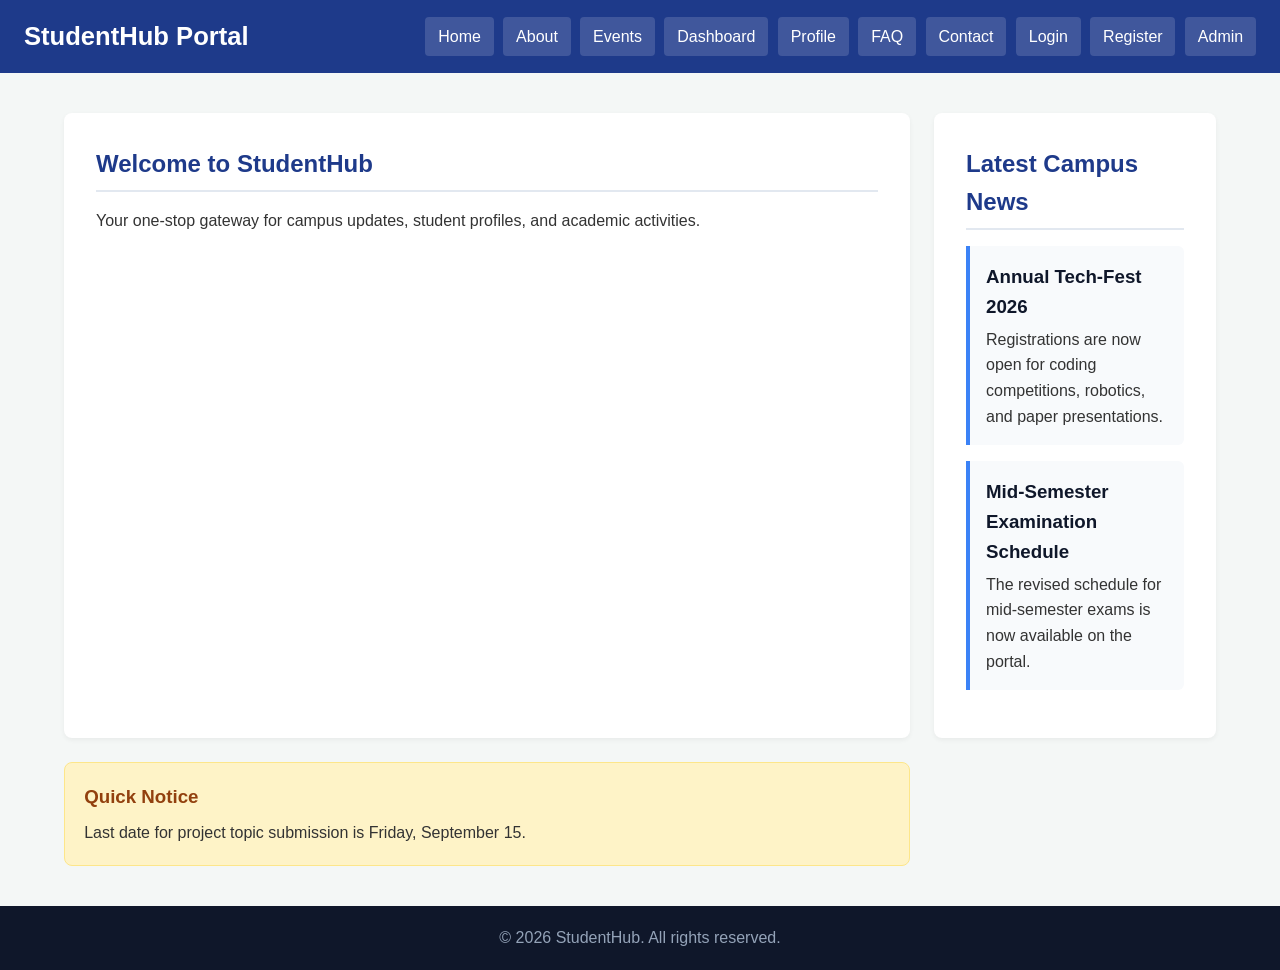
<file: index.html>
<!DOCTYPE html>
<html lang="en">
<head>
    
    <meta charset="UTF-8">
    <meta name="viewport" content="width=device-width, initial-scale=1.0">
    <meta name="description" content="StudentHub - Centralized Student Portal">
    <title>StudentHub | Home</title>
   <link rel="stylesheet" href="assets/css/style.css">
</head>
<body>
    <header>
        <h1>StudentHub Portal</h1>
        <nav aria-label="Main Navigation">
            <ul>
                <li><a href="index.html">Home</a></li>
                <li><a href="about.html">About</a></li>
                <li><a href="events.html">Events</a></li>
                <li><a href="dashboard.html">Dashboard</a></li>
                <li><a href="profile.html">Profile</a></li>
                <li><a href="faq.html">FAQ</a></li>
                <li><a href="contact.html">Contact</a></li>
                <li><a href="login.html">Login</a></li>
                <li><a href="register.html">Register</a></li>
                <li><a href="admin.html">Admin</a></li>
            </ul>
        </nav>
    </header>

    <main>
        <section>
            <h2>Welcome to StudentHub</h2>
            <p>Your one-stop gateway for campus updates, student profiles, and academic activities.</p>
        </section>

        <section>
            <h2>Latest Campus News</h2>
            <article>
                <h3>Annual Tech-Fest 2026</h3>
                <p>Registrations are now open for coding competitions, robotics, and paper presentations.</p>
            </article>
            <article>
                <h3>Mid-Semester Examination Schedule</h3>
                <p>The revised schedule for mid-semester exams is now available on the portal.</p>
            </article>
        </section>

        <aside>
            <h3>Quick Notice</h3>
            <p>Last date for project topic submission is Friday, September 15.</p>
        </aside>
    </main>

    <footer>
        <p>&copy; 2026 StudentHub. All rights reserved.</p>
    </footer>
</body>
</html>
</file>
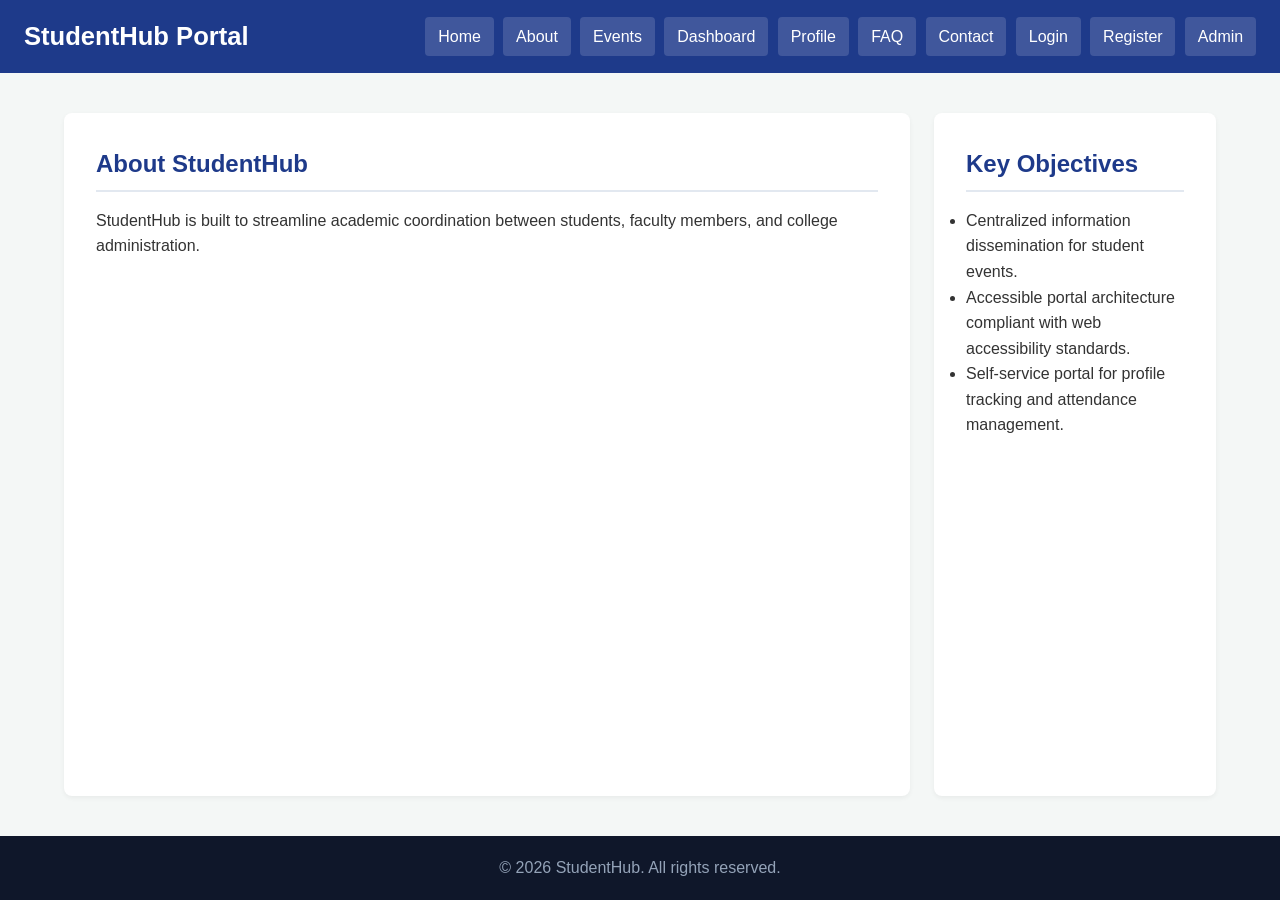
<file: about.html>
<!DOCTYPE html>
<html lang="en">
<head>
    <link rel="stylesheet" href="assets/css/style.css">
    <meta charset="UTF-8">
    <meta name="viewport" content="width=device-width, initial-scale=1.0">
    <title>StudentHub | About Us</title>
</head>
<body>
    <header>
        <h1>StudentHub Portal</h1>
        <nav aria-label="Main Navigation">
            <ul>
                <li><a href="index.html">Home</a></li>
                <li><a href="about.html">About</a></li>
                <li><a href="events.html">Events</a></li>
                <li><a href="dashboard.html">Dashboard</a></li>
                <li><a href="profile.html">Profile</a></li>
                <li><a href="faq.html">FAQ</a></li>
                <li><a href="contact.html">Contact</a></li>
                <li><a href="login.html">Login</a></li>
                <li><a href="register.html">Register</a></li>
                <li><a href="admin.html">Admin</a></li>
            </ul>
        </nav>
    </header>

    <main>
        <section>
            <h2>About StudentHub</h2>
            <p>StudentHub is built to streamline academic coordination between students, faculty members, and college administration.</p>
        </section>

        <section>
            <h2>Key Objectives</h2>
            <ul>
                <li>Centralized information dissemination for student events.</li>
                <li>Accessible portal architecture compliant with web accessibility standards.</li>
                <li>Self-service portal for profile tracking and attendance management.</li>
            </ul>
        </section>
    </main>

    <footer>
        <p>&copy; 2026 StudentHub. All rights reserved.</p>
    </footer>
</body>
</html>
</file>
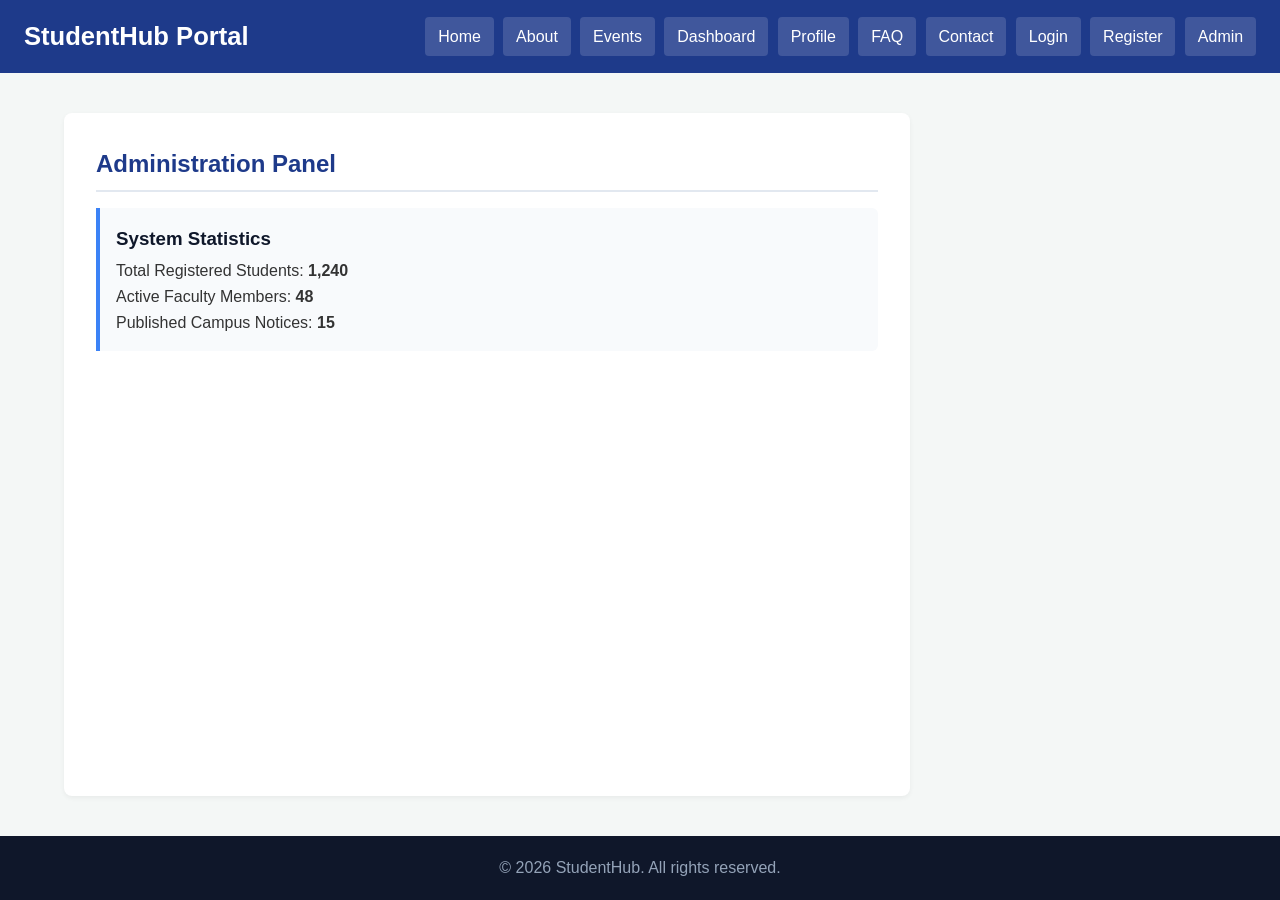
<file: admin.html>
<!DOCTYPE html>
<html lang="en">
<head>
    
    <meta charset="UTF-8">
    <meta name="viewport" content="width=device-width, initial-scale=1.0">
    <title>StudentHub | Admin Panel</title>
    <link rel="stylesheet" href="assets/css/style.css">
</head>
<body>
    <header>
        <h1>StudentHub Portal</h1>
        <nav aria-label="Main Navigation">
            <ul>
                <li><a href="index.html">Home</a></li>
                <li><a href="about.html">About</a></li>
                <li><a href="events.html">Events</a></li>
                <li><a href="dashboard.html">Dashboard</a></li>
                <li><a href="profile.html">Profile</a></li>
                <li><a href="faq.html">FAQ</a></li>
                <li><a href="contact.html">Contact</a></li>
                <li><a href="login.html">Login</a></li>
                <li><a href="register.html">Register</a></li>
                <li><a href="admin.html">Admin</a></li>
            </ul>
        </nav>
    </header>

    <main>
        <section>
            <h2>Administration Panel</h2>
            <article>
                <h3>System Statistics</h3>
                <p>Total Registered Students: <strong>1,240</strong></p>
                <p>Active Faculty Members: <strong>48</strong></p>
                <p>Published Campus Notices: <strong>15</strong></p>
            </article>
        </section>
    </main>

    <footer>
        <p>&copy; 2026 StudentHub. All rights reserved.</p>
    </footer>
</body>
</html>
</file>
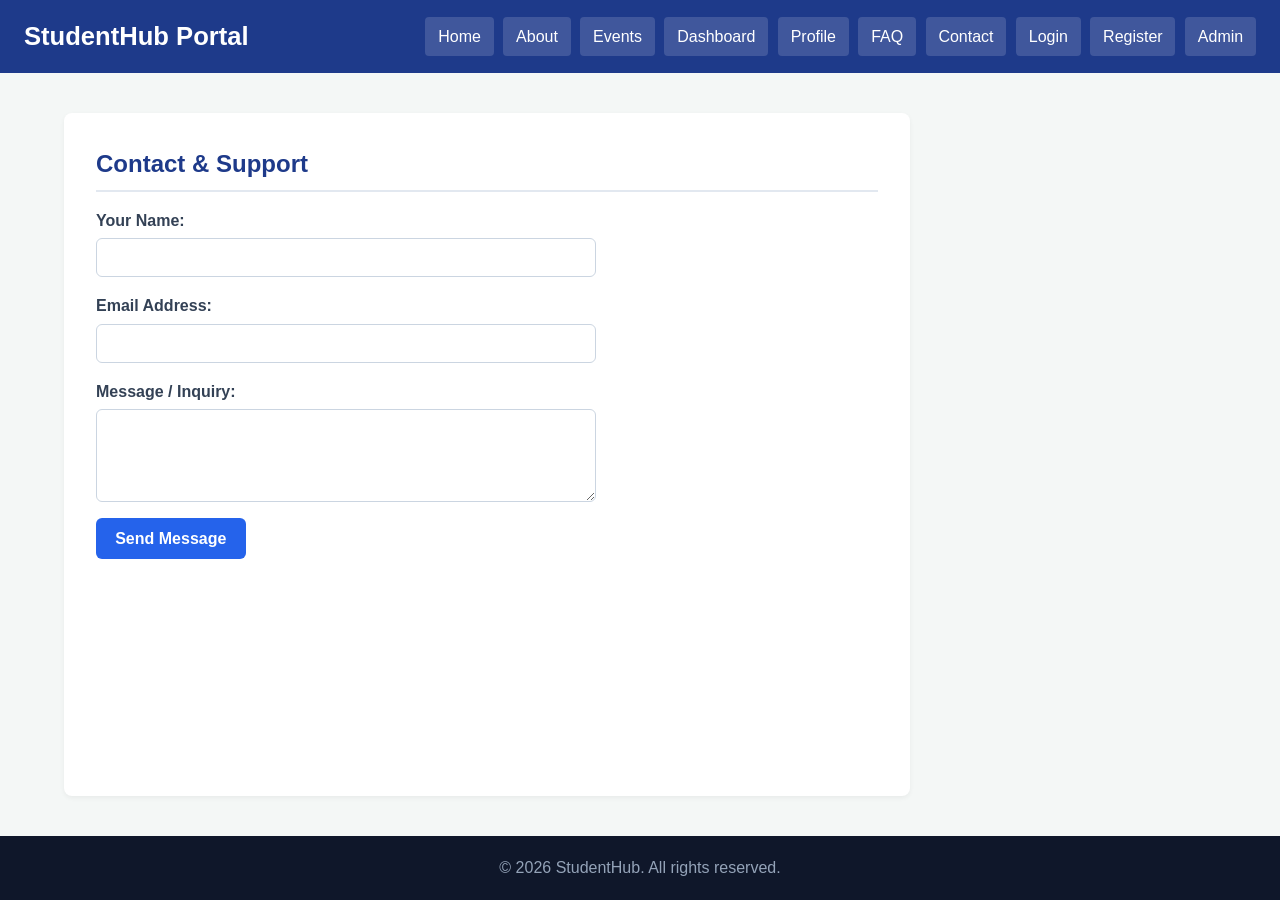
<file: contact.html>
<!DOCTYPE html>
<html lang="en">
<head>
   
    <meta charset="UTF-8">
    <meta name="viewport" content="width=device-width, initial-scale=1.0">
    <title>StudentHub | Contact Us</title>
     <link rel="stylesheet" href="assets/css/style.css">    
</head>
<body>
    <header>
        <h1>StudentHub Portal</h1>
        <nav aria-label="Main Navigation">
            <ul>
                <li><a href="index.html">Home</a></li>
                <li><a href="about.html">About</a></li>
                <li><a href="events.html">Events</a></li>
                <li><a href="dashboard.html">Dashboard</a></li>
                <li><a href="profile.html">Profile</a></li>
                <li><a href="faq.html">FAQ</a></li>
                <li><a href="contact.html">Contact</a></li>
                <li><a href="login.html">Login</a></li>
                <li><a href="register.html">Register</a></li>
                <li><a href="admin.html">Admin</a></li>
            </ul>
        </nav>
    </header>

    <main>
        <section>
            <h2>Contact & Support</h2>
            <form action="#" method="post">
                <div>
                    <label for="contact-name">Your Name:</label>
                    <input type="text" id="contact-name" name="name" required>
                </div>
                <div>
                    <label for="contact-email">Email Address:</label>
                    <input type="email" id="contact-email" name="email" required>
                </div>
                <div>
                    <label for="contact-msg">Message / Inquiry:</label>
                    <textarea id="contact-msg" name="message" rows="4" required></textarea>
                </div>
                <div>
                    <button type="submit">Send Message</button>
                </div>
            </form>
        </section>
    </main>

    <footer>
        <p>&copy; 2026 StudentHub. All rights reserved.</p>
    </footer>
</body>
</html>
</file>
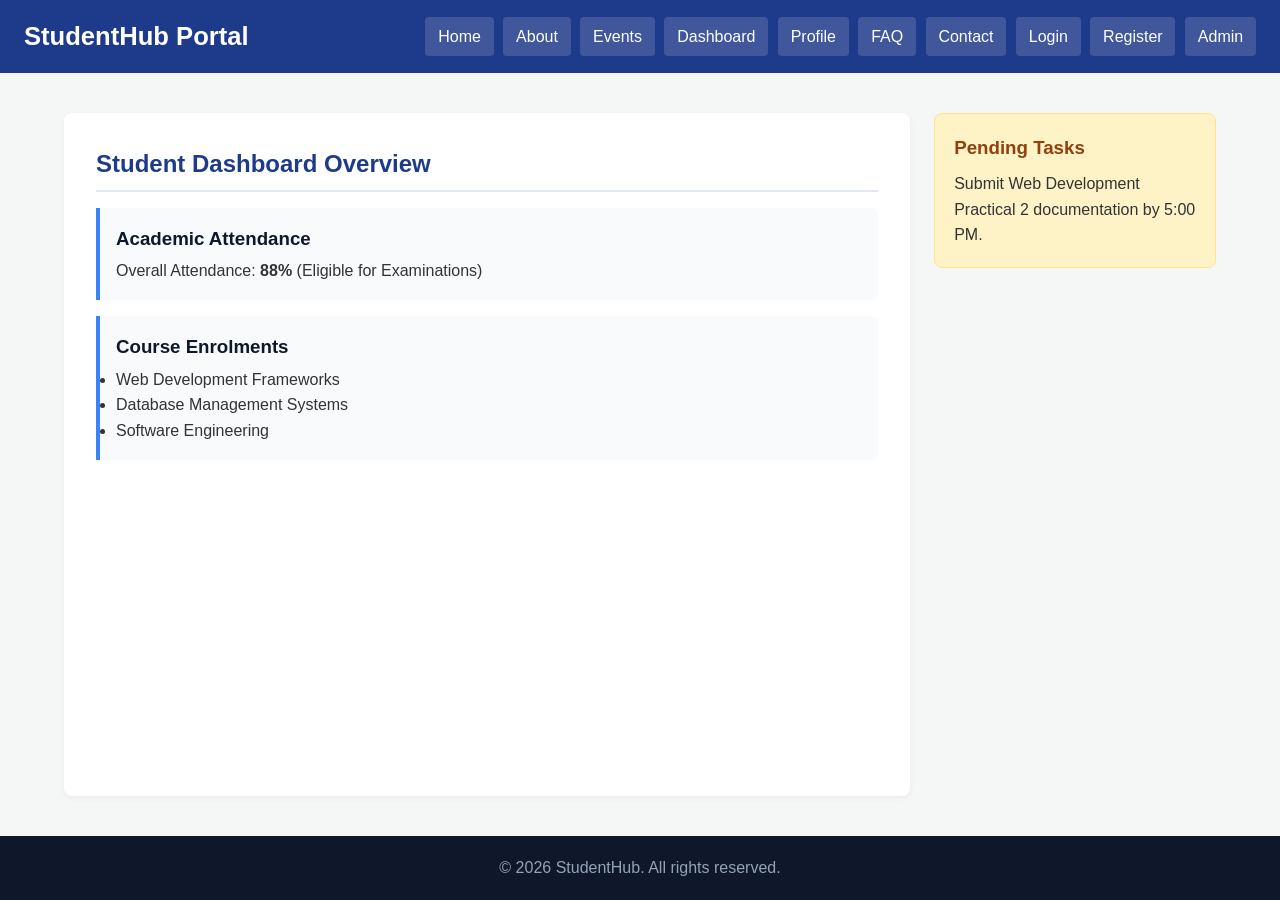
<file: dashboard.html>
<!DOCTYPE html>
<html lang="en">
<head>
    
    <meta charset="UTF-8">
    <meta name="viewport" content="width=device-width, initial-scale=1.0">
    <title>StudentHub | Dashboard</title>
    <link rel="stylesheet" href="assets/css/style.css">
</head>
<body>
    <header>
        <h1>StudentHub Portal</h1>
        <nav aria-label="Main Navigation">
            <ul>
                <li><a href="index.html">Home</a></li>
                <li><a href="about.html">About</a></li>
                <li><a href="events.html">Events</a></li>
                <li><a href="dashboard.html">Dashboard</a></li>
                <li><a href="profile.html">Profile</a></li>
                <li><a href="faq.html">FAQ</a></li>
                <li><a href="contact.html">Contact</a></li>
                <li><a href="login.html">Login</a></li>
                <li><a href="register.html">Register</a></li>
                <li><a href="admin.html">Admin</a></li>
            </ul>
        </nav>
    </header>

    <main>
        <section>
            <h2>Student Dashboard Overview</h2>
            <article>
                <h3>Academic Attendance</h3>
                <p>Overall Attendance: <strong>88%</strong> (Eligible for Examinations)</p>
            </article>
            <article>
                <h3>Course Enrolments</h3>
                <ul>
                    <li>Web Development Frameworks</li>
                    <li>Database Management Systems</li>
                    <li>Software Engineering</li>
                </ul>
            </article>
        </section>

        <aside>
            <h3>Pending Tasks</h3>
            <p>Submit Web Development Practical 2 documentation by 5:00 PM.</p>
        </aside>
    </main>

    <footer>
        <p>&copy; 2026 StudentHub. All rights reserved.</p>
    </footer>
</body>
</html>
</file>
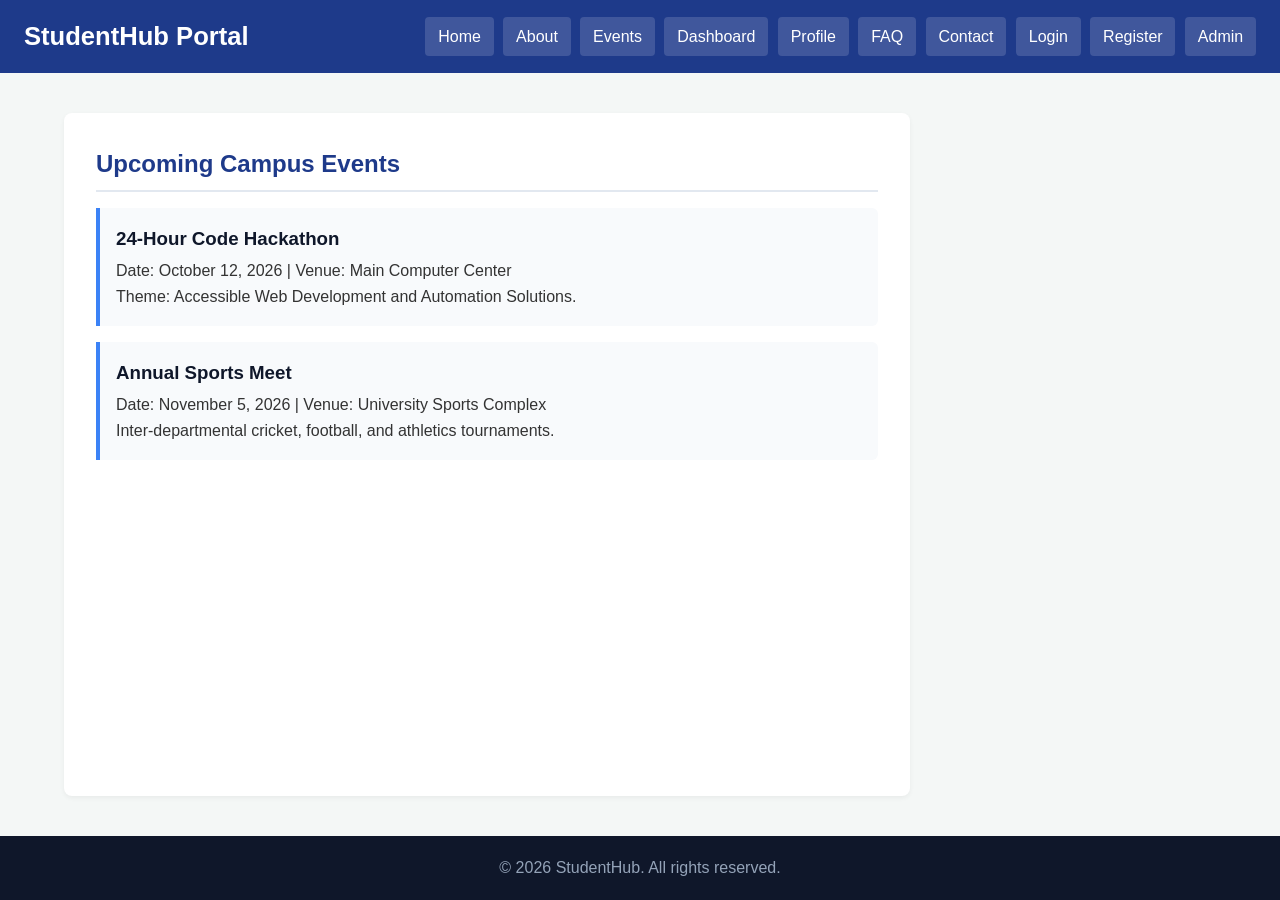
<file: events.html>
<!DOCTYPE html>
<html lang="en">
<head>
    
    <meta charset="UTF-8">
    <meta name="viewport" content="width=device-width, initial-scale=1.0">
    <title>StudentHub | Events</title>
    <link rel="stylesheet" href="assets/css/style.css">
</head>
<body>
    <header>
        <h1>StudentHub Portal</h1>
        <nav aria-label="Main Navigation">
            <ul>
                <li><a href="index.html">Home</a></li>
                <li><a href="about.html">About</a></li>
                <li><a href="events.html">Events</a></li>
                <li><a href="dashboard.html">Dashboard</a></li>
                <li><a href="profile.html">Profile</a></li>
                <li><a href="faq.html">FAQ</a></li>
                <li><a href="contact.html">Contact</a></li>
                <li><a href="login.html">Login</a></li>
                <li><a href="register.html">Register</a></li>
                <li><a href="admin.html">Admin</a></li>
            </ul>
        </nav>
    </header>

    <main>
        <section>
            <h2>Upcoming Campus Events</h2>
            <article>
                <h3>24-Hour Code Hackathon</h3>
                <p>Date: October 12, 2026 | Venue: Main Computer Center</p>
                <p>Theme: Accessible Web Development and Automation Solutions.</p>
            </article>
            <article>
                <h3>Annual Sports Meet</h3>
                <p>Date: November 5, 2026 | Venue: University Sports Complex</p>
                <p>Inter-departmental cricket, football, and athletics tournaments.</p>
            </article>
        </section>
    </main>

    <footer>
        <p>&copy; 2026 StudentHub. All rights reserved.</p>
    </footer>
</body>
</html>
</file>
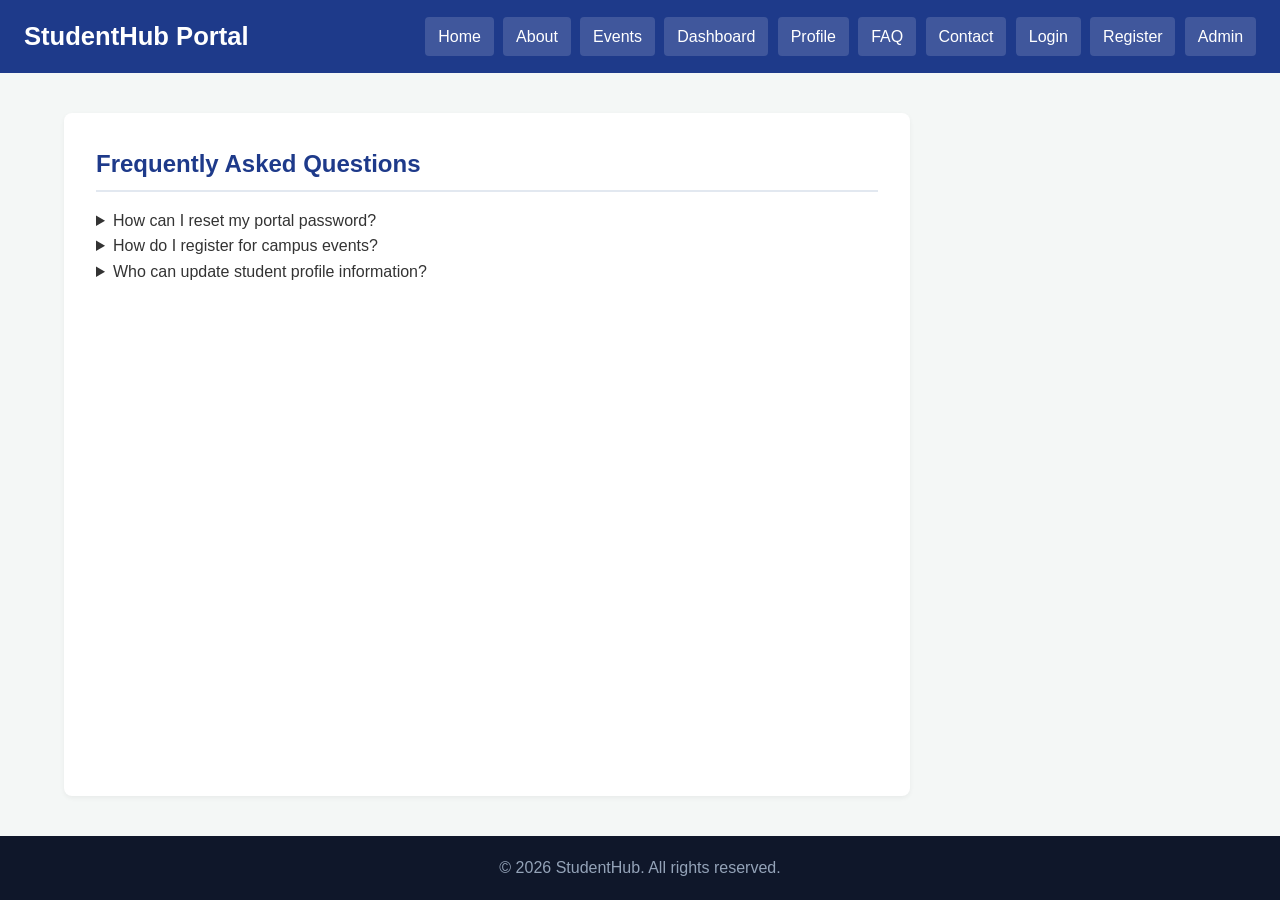
<file: faq.html>
<!DOCTYPE html>
<html lang="en">
<head>
    
    <meta charset="UTF-8">
    <meta name="viewport" content="width=device-width, initial-scale=1.0">
    <title>StudentHub | FAQ</title>
    <link rel="stylesheet" href="assets/css/style.css">
</head>
<body>
    <header>
        <h1>StudentHub Portal</h1>
        <nav aria-label="Main Navigation">
            <ul>
                <li><a href="index.html">Home</a></li>
                <li><a href="about.html">About</a></li>
                <li><a href="events.html">Events</a></li>
                <li><a href="dashboard.html">Dashboard</a></li>
                <li><a href="profile.html">Profile</a></li>
                <li><a href="faq.html">FAQ</a></li>
                <li><a href="contact.html">Contact</a></li>
                <li><a href="login.html">Login</a></li>
                <li><a href="register.html">Register</a></li>
                <li><a href="admin.html">Admin</a></li>
            </ul>
        </nav>
    </header>

    <main>
        <section>
            <h2>Frequently Asked Questions</h2>
            <details>
                <summary>How can I reset my portal password?</summary>
                <p>Navigate to the login page and use the password recovery form or contact your department admin.</p>
            </details>
            <details>
                <summary>How do I register for campus events?</summary>
                <p>Log in to your student account, open the Events page, and submit your registration details.</p>
            </details>
            <details>
                <summary>Who can update student profile information?</summary>
                <p>Basic information can be edited via the Profile page; enrollment and branch changes require admin authorization.</p>
            </details>
        </section>
    </main>

    <footer>
        <p>&copy; 2026 StudentHub. All rights reserved.</p>
    </footer>
</body>
</html>
</file>
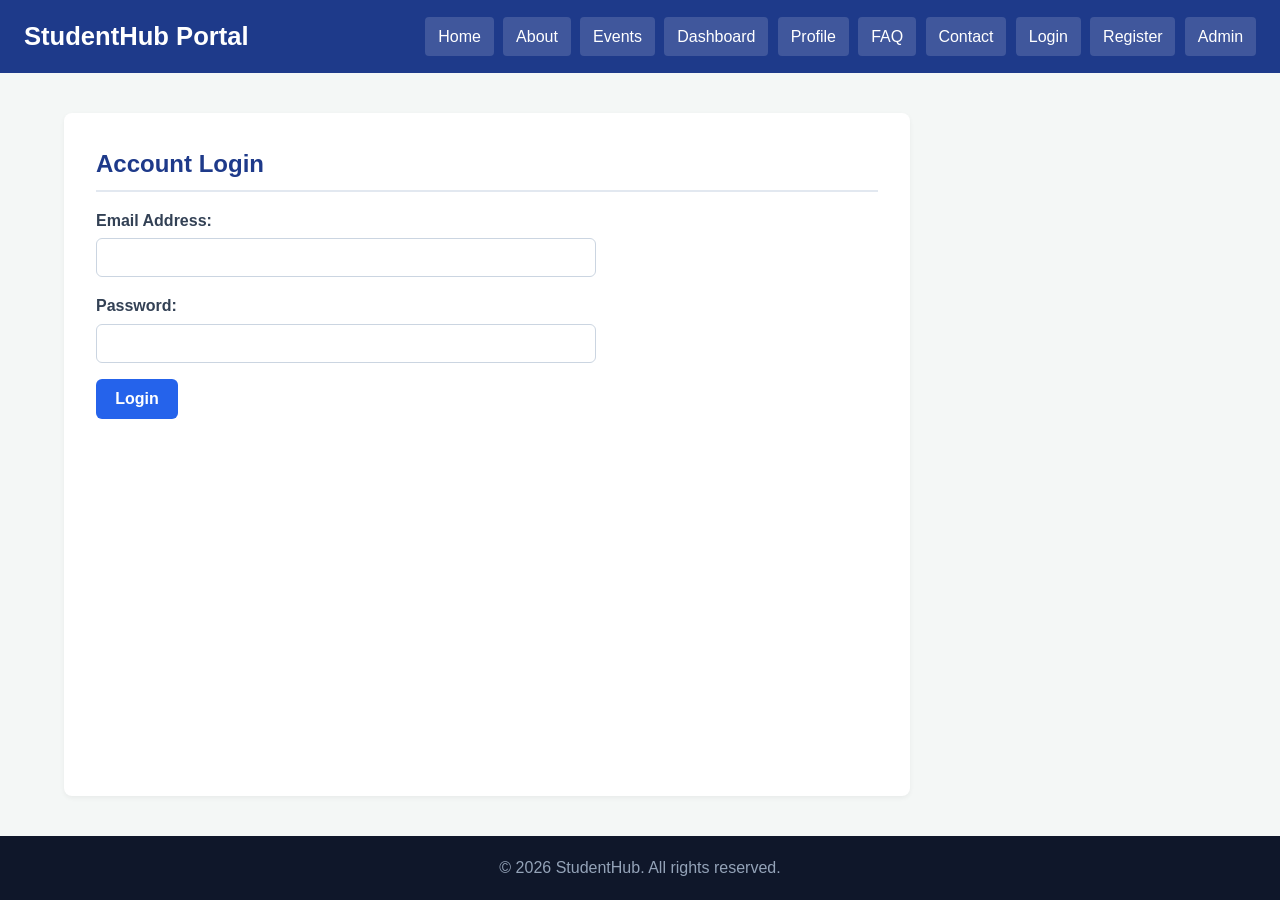
<file: login.html>
<!DOCTYPE html>
<html lang="en">
<head>
        <meta charset="UTF-8">
    <meta name="viewport" content="width=device-width, initial-scale=1.0">
    <title>StudentHub | Login</title>
    <link rel="stylesheet" href="assets/css/style.css">

</head>
<body>
    <header>
        <h1>StudentHub Portal</h1>
        <nav aria-label="Main Navigation">
            <ul>
                <li><a href="index.html">Home</a></li>
                <li><a href="about.html">About</a></li>
                <li><a href="events.html">Events</a></li>
                <li><a href="dashboard.html">Dashboard</a></li>
                <li><a href="profile.html">Profile</a></li>
                <li><a href="faq.html">FAQ</a></li>
                <li><a href="contact.html">Contact</a></li>
                <li><a href="login.html">Login</a></li>
                <li><a href="register.html">Register</a></li>
                <li><a href="admin.html">Admin</a></li>
            </ul>
        </nav>
    </header>

    <main>
        <section>
            <h2>Account Login</h2>
            <form action="#" method="post">
                <div>
                    <label for="login-email">Email Address:</label>
                    <input type="email" id="login-email" name="email" required>
                </div>
                <div>
                    <label for="login-pass">Password:</label>
                    <input type="password" id="login-pass" name="password" required>
                </div>
                <div>
                    <button type="submit">Login</button>
                </div>
            </form>
        </section>
    </main>

    <footer>
        <p>&copy; 2026 StudentHub. All rights reserved.</p>
    </footer>
</body>
</html>
</file>
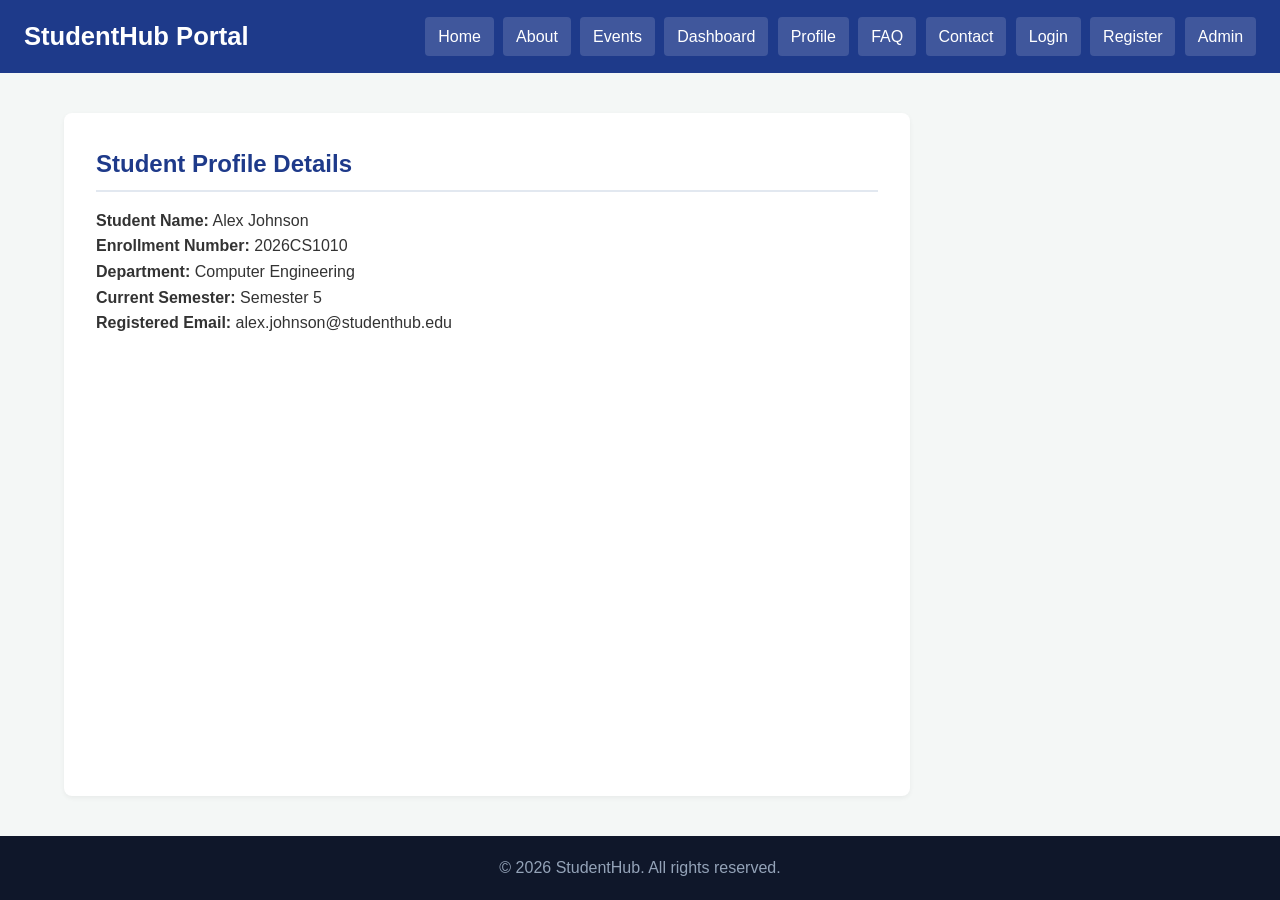
<file: profile.html>
<!DOCTYPE html>
<html lang="en">
<head>
    
    <meta charset="UTF-8">
    <meta name="viewport" content="width=device-width, initial-scale=1.0">
    <title>StudentHub | Profile</title>
    <link rel="stylesheet" href="assets/css/style.css">
</head>
<body>
    <header>
        <h1>StudentHub Portal</h1>
        <nav aria-label="Main Navigation">
            <ul>
                <li><a href="index.html">Home</a></li>
                <li><a href="about.html">About</a></li>
                <li><a href="events.html">Events</a></li>
                <li><a href="dashboard.html">Dashboard</a></li>
                <li><a href="profile.html">Profile</a></li>
                <li><a href="faq.html">FAQ</a></li>
                <li><a href="contact.html">Contact</a></li>
                <li><a href="login.html">Login</a></li>
                <li><a href="register.html">Register</a></li>
                <li><a href="admin.html">Admin</a></li>
            </ul>
        </nav>
    </header>

    <main>
        <section>
            <h2>Student Profile Details</h2>
            <p><strong>Student Name:</strong> Alex Johnson</p>
            <p><strong>Enrollment Number:</strong> 2026CS1010</p>
            <p><strong>Department:</strong> Computer Engineering</p>
            <p><strong>Current Semester:</strong> Semester 5</p>
            <p><strong>Registered Email:</strong> alex.johnson@studenthub.edu</p>
        </section>
    </main>

    <footer>
        <p>&copy; 2026 StudentHub. All rights reserved.</p>
    </footer>
</body>
</html>
</file>
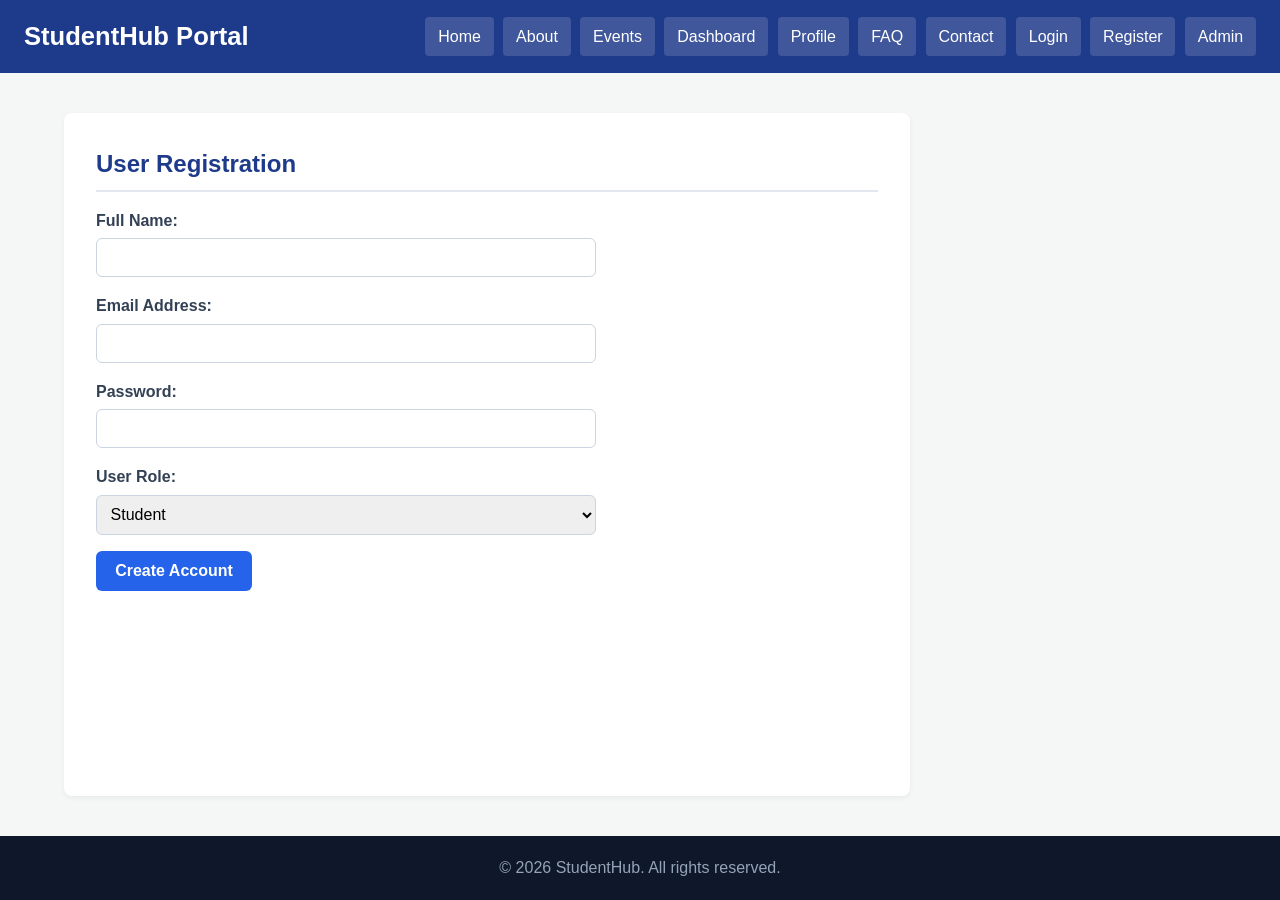
<file: register.html>
<!DOCTYPE html>
<html lang="en">
<head>
    <link rel="stylesheet" href="assets/css/style.css">
    <meta charset="UTF-8">
    <meta name="viewport" content="width=device-width, initial-scale=1.0">
    <title>StudentHub | Register</title>
</head>
<body>
    <header>
        <h1>StudentHub Portal</h1>
        <nav aria-label="Main Navigation">
            <ul>
                <li><a href="index.html">Home</a></li>
                <li><a href="about.html">About</a></li>
                <li><a href="events.html">Events</a></li>
                <li><a href="dashboard.html">Dashboard</a></li>
                <li><a href="profile.html">Profile</a></li>
                <li><a href="faq.html">FAQ</a></li>
                <li><a href="contact.html">Contact</a></li>
                <li><a href="login.html">Login</a></li>
                <li><a href="register.html">Register</a></li>
                <li><a href="admin.html">Admin</a></li>
            </ul>
        </nav>
    </header>

    <main>
        <section>
            <h2>User Registration</h2>
            <form action="#" method="post">
                <div>
                    <label for="fullname">Full Name:</label>
                    <input type="text" id="fullname" name="fullname" required>
                </div>
                <div>
                    <label for="reg-email">Email Address:</label>
                    <input type="email" id="reg-email" name="email" required>
                </div>
                <div>
                    <label for="reg-password">Password:</label>
                    <input type="password" id="reg-password" name="password" required>
                </div>
                <div>
                    <label for="user-role">User Role:</label>
                    <select id="user-role" name="role" required>
                        <option value="student">Student</option>
                        <option value="faculty">Faculty</option>
                    </select>
                </div>
                <div>
                    <button type="submit">Create Account</button>
                </div>
            </form>
        </section>
    </main>

    <footer>
        <p>&copy; 2026 StudentHub. All rights reserved.</p>
    </footer>
</body>
</html>
</file>
<file: assets/css/style.css>
/* RESET & BASE */
* {
    margin: 0;
    padding: 0;
    box-sizing: border-box;
    font-family: 'Segoe UI', Tahoma, Geneva, Verdana, sans-serif;
}

body {
    background-color: #f4f7f6;
    color: #333333;
    line-height: 1.6;
    display: flex;
    flex-direction: column;
    min-height: 100vh;
}

/* HEADER & FLEXBOX NAVIGATION */
header {
    background-color: #1e3a8a;
    color: #ffffff;
    padding: 1rem 1.5rem;
}

header h1 {
    font-size: 1.6rem;
    margin-bottom: 0.5rem;
    text-align: center;
}

nav ul {
    list-style: none;
    display: flex;
    flex-wrap: wrap;
    justify-content: center;
    gap: 0.6rem;
}

nav ul li a {
    color: #ffffff;
    text-decoration: none;
    font-weight: 500;
    padding: 0.4rem 0.8rem;
    border-radius: 4px;
    background-color: rgba(255, 255, 255, 0.15);
    display: inline-block;
    transition: background 0.3s ease;
}

nav ul li a:hover {
    background-color: #3b82f6;
}

/* MAIN CONTENT - CSS GRID */
main {
    flex: 1;
    padding: 1.5rem;
    max-width: 1200px;
    margin: 0 auto;
    width: 100%;
    display: grid;
    grid-template-columns: 1fr;
    gap: 1.5rem;
}

section {
    background: #ffffff;
    padding: 1.5rem;
    border-radius: 8px;
    box-shadow: 0 2px 5px rgba(0, 0, 0, 0.05);
}

section h2 {
    color: #1e3a8a;
    margin-bottom: 1rem;
    border-bottom: 2px solid #e2e8f0;
    padding-bottom: 0.4rem;
}

article {
    background: #f8fafc;
    border-left: 4px solid #3b82f6;
    padding: 1rem;
    margin-bottom: 1rem;
    border-radius: 0 6px 6px 0;
}

article h3 {
    color: #0f172a;
    margin-bottom: 0.3rem;
}

aside {
    background: #fef3c7;
    border: 1px solid #fde68a;
    padding: 1.2rem;
    border-radius: 8px;
    height: fit-content;
}

aside h3 {
    color: #92400e;
    margin-bottom: 0.5rem;
}

/* FORMS */
form {
    display: flex;
    flex-direction: column;
    gap: 1rem;
    max-width: 500px;
}

form div {
    display: flex;
    flex-direction: column;
    gap: 0.3rem;
}

label {
    font-weight: 600;
    color: #334155;
}

input, select, textarea {
    padding: 0.6rem;
    border: 1px solid #cbd5e1;
    border-radius: 6px;
    font-size: 1rem;
    width: 100%;
}

input:focus, select:focus, textarea:focus {
    outline: none;
    border-color: #2563eb;
    box-shadow: 0 0 0 3px rgba(37, 99, 235, 0.2);
}

button {
    background-color: #2563eb;
    color: #ffffff;
    padding: 0.7rem 1.2rem;
    border: none;
    border-radius: 6px;
    font-size: 1rem;
    cursor: pointer;
    font-weight: 600;
    transition: background 0.3s ease;
    align-self: flex-start;
}

button:hover {
    background-color: #1d4ed8;
}

/* FOOTER */
footer {
    background-color: #0f172a;
    color: #94a3b8;
    text-align: center;
    padding: 1.2rem;
    margin-top: auto;
}

/* RESPONSIVE BREAKPOINTS (MEDIA QUERIES) */
@media (min-width: 768px) {
    header {
        display: flex;
        justify-content: space-between;
        align-items: center;
    }

    header h1 {
        margin-bottom: 0;
        text-align: left;
    }

    main {
        grid-template-columns: 2fr 1fr;
    }
}

@media (min-width: 1024px) {
    main {
        grid-template-columns: 3fr 1fr;
        padding: 2.5rem 1.5rem;
    }
    
    section {
        padding: 2rem;
    }
}
</file>
